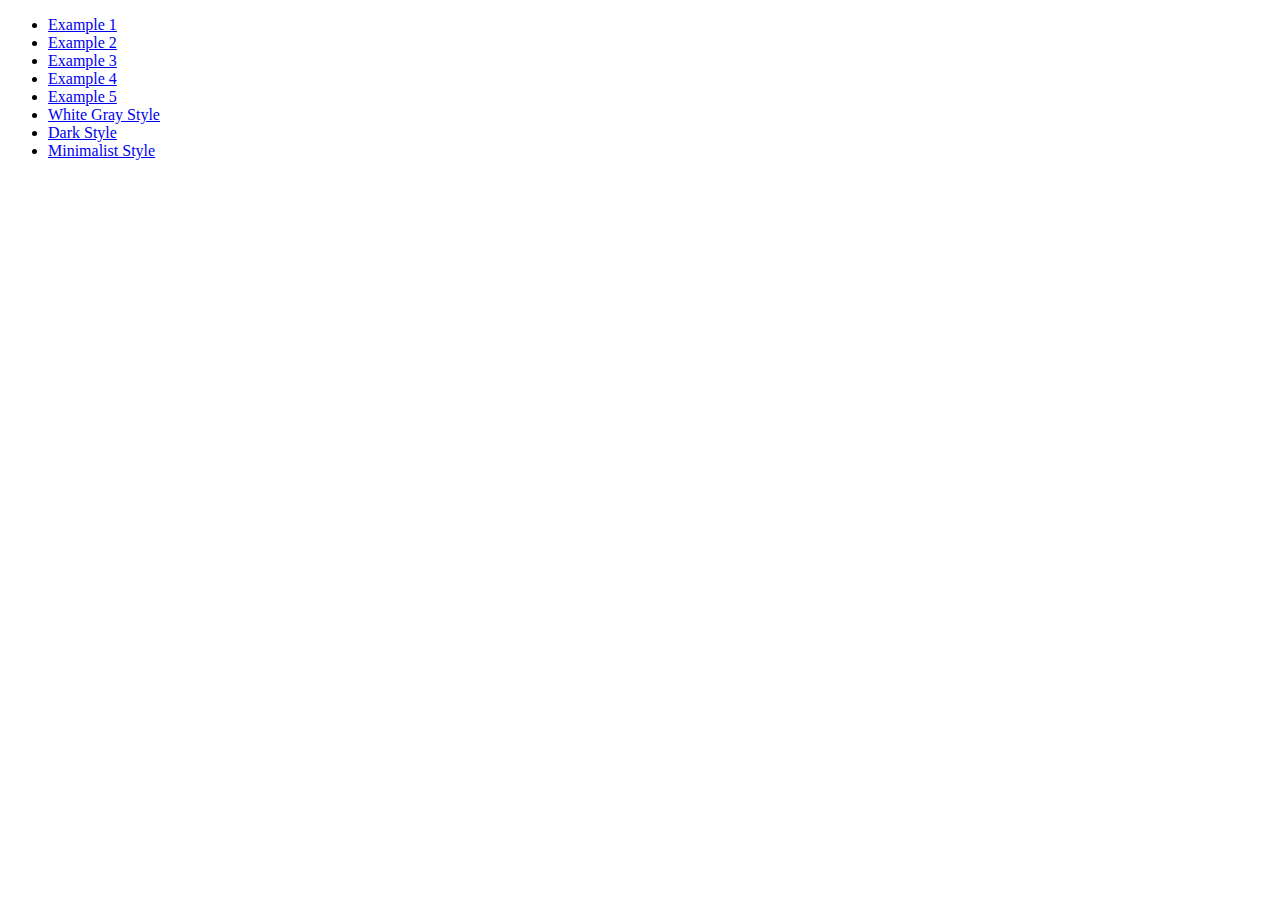
<file: Demo Simple/index.html>
<!doctype html>
<html>
<head>
    <meta charset="utf-8">
    <title>EasyTables</title>
</head>
<body>

                    <ul>
                        <li><a href="Examples/examplePage1.php">Example 1</a></li>
                        <li><a href="Examples/examplePage2.php">Example 2</a></li>
                        <li><a href="Examples/examplePage3.php">Example 3</a></li>
                        <li><a href="Examples/examplePage4.php">Example 4</a></li>
						<li><a href="Examples/example5/examplePage5.php">Example 5</a></li>
						<li><a href="Examples/white-gray.php">White Gray Style</a></li>
                        <li><a href="Examples/dark.php">Dark Style</a></li>
                        <li><a href="Examples/minimalist.php">Minimalist Style</a></li>
                    </ul>
                 
         
</body>
</html>
</file>
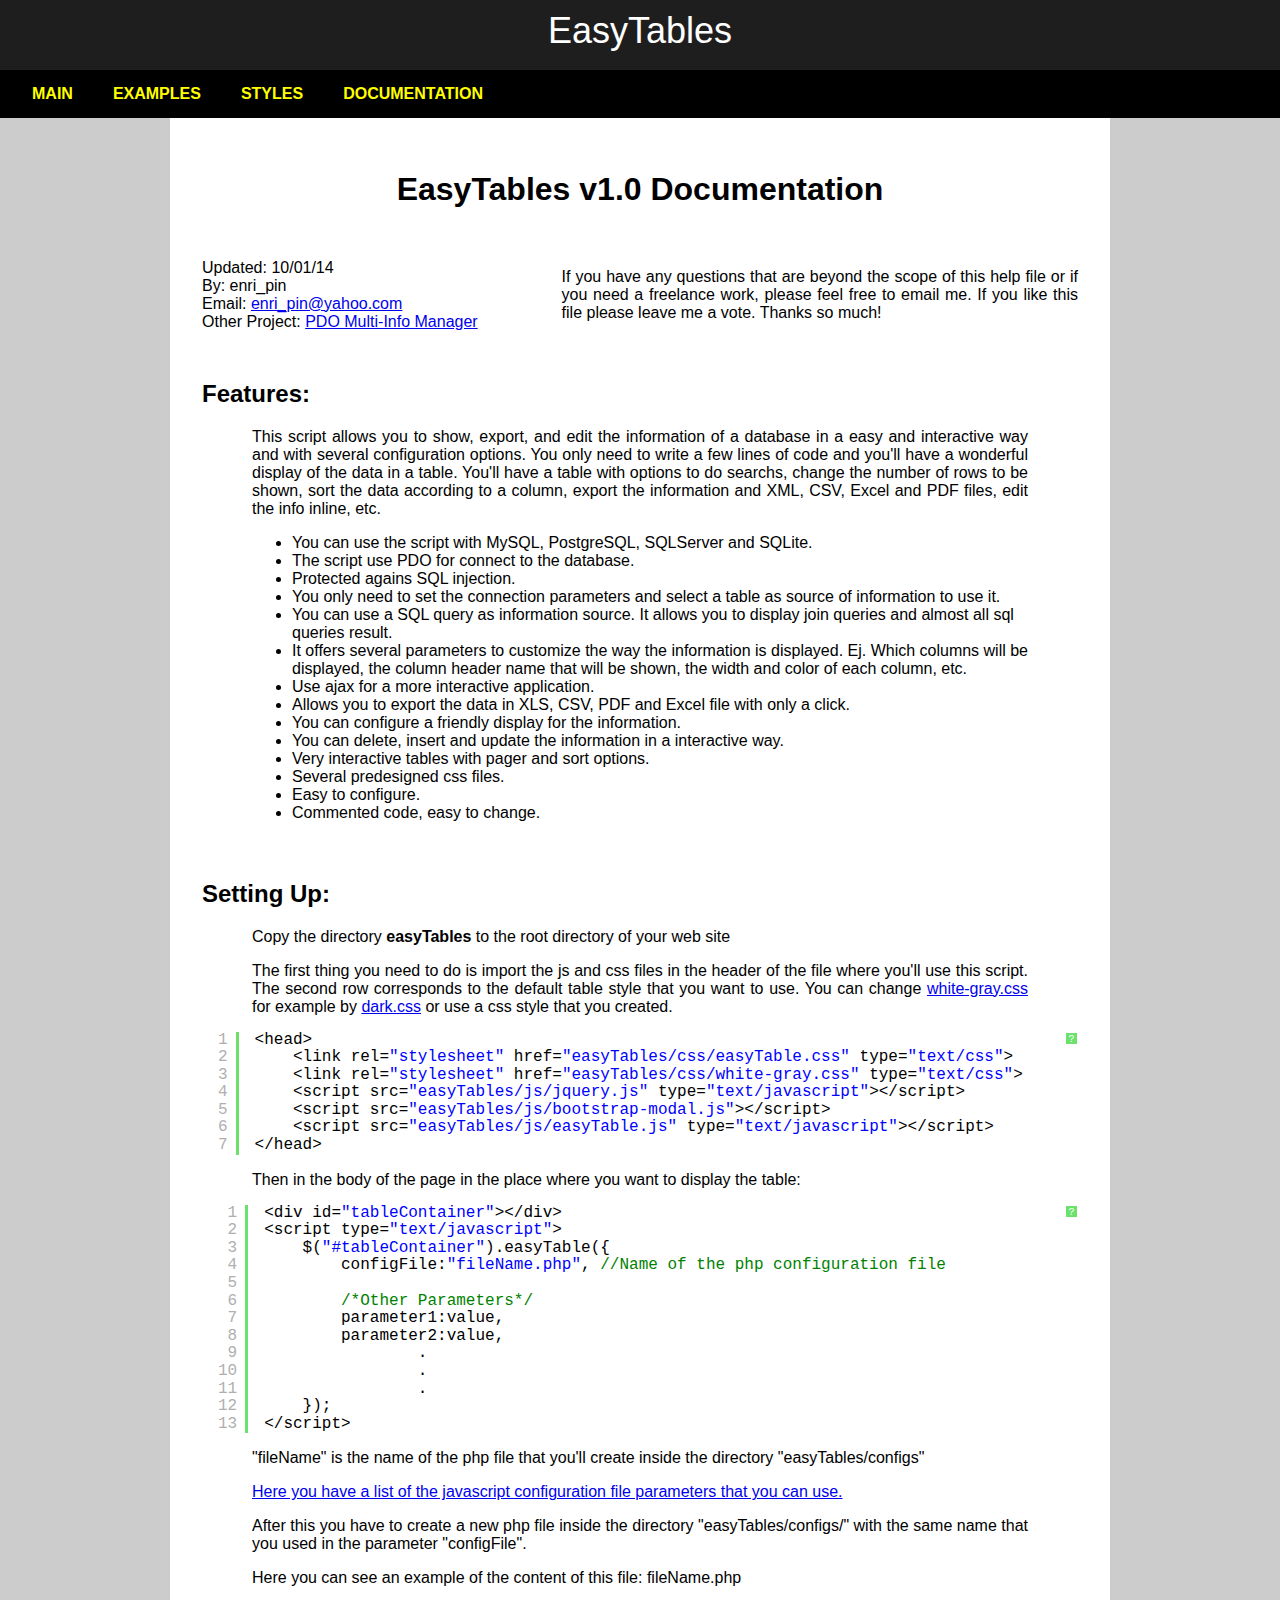
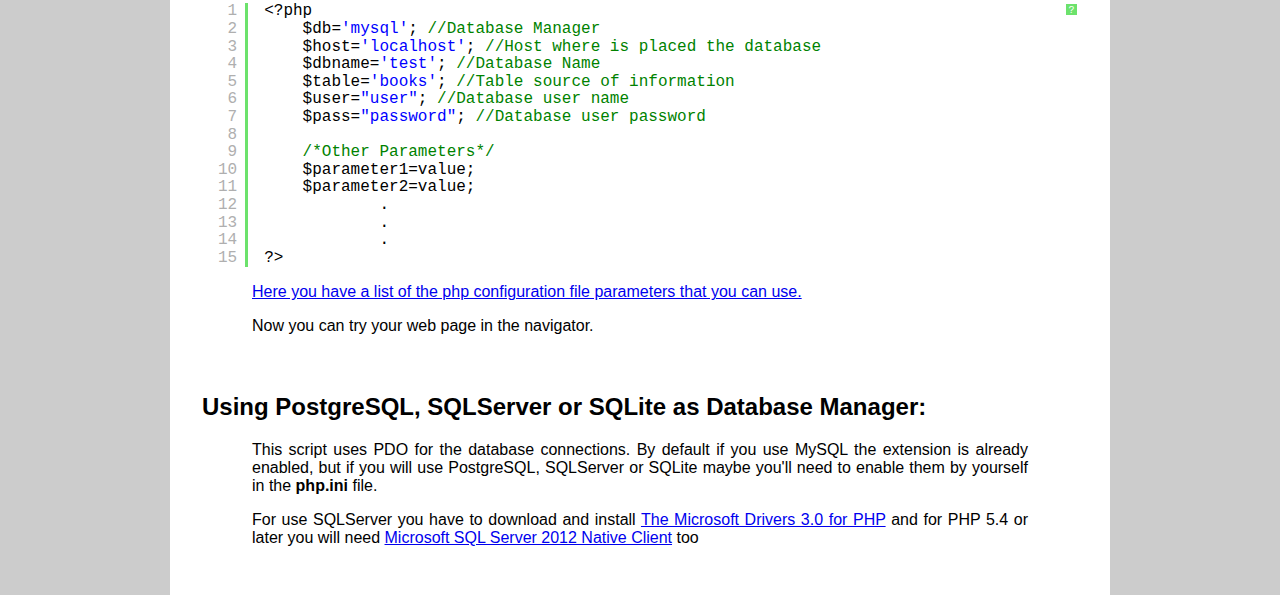
<file: Documentation and Demo/Documentation/configuration.html>
<!doctype html>
<html>
<head>
    <meta charset="utf-8">
    <title>EasyTables Documentation</title>
	<link rel="stylesheet" href="../styles/style.css" type="text/css">
	<script type="text/javascript" src="../syntaxhighlighter/scripts/shCore.js"></script>
	<script type="text/javascript" src="../syntaxhighlighter/scripts/shBrushJScript.js"></script>
	<link type="text/css" rel="stylesheet" href="../syntaxhighlighter/styles/shCoreDefault.css"/>
	<script type="text/javascript">SyntaxHighlighter.all();</script>
	<style>

	    td{
	        padding:10px;
	    }
	    .defaul_v{
	        color:#06BA00;
	        font-weight:bold;
	    }
	    .format{
	        color:#4249FF;
	        font-weight:bold;
	    }
	    .examples{
	        color:#E86100;
	        font-weight:bold;
	    }
	    table.parameters{
	        border-collapse:collapse;
	        table-layout:fixed;
	        max-width:800px;
	        margin:auto;
	    }
	    .parameters{
	        border:2px solid #000;
	    }
	    .parameters td, th{
	        border:1px solid #000;
	    }
	    .parameters th{
	        font-weight:bolder;
	        font-size:26px;
	        background:#E8C900;
	    }
	    .parameters tr td:first-child{
	        font-weight:bolder;
	        font-size:18px;
	    }
	    p{
	        text-align:justify;
	    }
	    p.t, ul{
	        margin-left:50px;
	        margin-right:50px;
	    }
	    .mandatory{
	        font-weight:normal;
	        font-size:12px;
	        color:#E86100;
	    }
	</style>
</head>
<body>
	<div id="top"><div>EasyTables</div></div>
    	<ul id="navigation">
            <li><a href="../index.php">Main</a></li>
            <li class="sub">
             
                <a href="#">Examples</a>
                    <ul>
                        <li><a href="../Examples/examplePage1.php">Example 1</a></li>
                        <li><a href="../Examples/examplePage2.php">Example 2</a></li>
                        <li><a href="../Examples/examplePage3.php">Example 3</a></li>
                        <li><a href="../Examples/examplePage4.php">Example 4</a></li>
                        <li><a href="../Examples/example5/examplePage5.php">Example 5</a></li>
                    </ul>
                 
            </li>
                     
            <li class="sub">
                <a href="#">Styles</a>
                    <ul>
                        <li><a href="../Examples/dark.php">Dark</a></li>
                        <li><a href="../Examples/white-gray.php">White-Gray</a></li>
                        <li><a href="../Examples/minimalist.php">Minimalist</a></li>
                    </ul>
            </li>
            <li class="sub">
             
                <a href="#">Documentation</a>
                    <ul>
                        <li><a href="configuration.html">Configuration</a></li>
                        <li><a href="jsParameters.html">JS Parameters</a></li>
                        <li><a href="phpParameters.html">PHP Parameters</a></li>
                    </ul>
                 
            </li>
        </ul>
<div id="container">
    <table>
    <tr><td colspan="2" style="text-align:center"><h1>EasyTables v1.0 Documentation</h1></td></tr>
    <tr><td style="width:40%">Updated: 10/01/14</br>By: enri_pin</br>Email: <a href="mailto:enri_pin@yahoo.com">enri_pin@yahoo.com</a></br>Other Project: <a href="http://codecanyon.net/item/pdo-multidb-info-manager/5641189?WT.ac=category_item&WT.seg_1=category_item&WT.z_author=enri_pin">PDO Multi-Info Manager</a></td><td><p>If you have any questions that are beyond the scope of this help file or if you need a freelance work, please feel free to email me. If you like this file please leave me a vote. Thanks so much!</p></td></tr>
    <tr><td colspan="2">
        <h2>Features:</h2>
        <p class="t">This script allows you to show, export, and edit the information of a database in a easy and interactive way and with several configuration options. You only need to write a few lines of code and you'll have a wonderful display of the data in a table. You'll have a table with options to do searchs, change the number of rows to be shown, sort the data according to a column, export the information and XML, CSV, Excel and PDF files, edit the info inline, etc.</p>
    	<ul>    
    	    <li>You can use the script with MySQL, PostgreSQL, SQLServer and SQLite.</li>
    	    <li>The script use PDO for connect to the database.</li>
    	    <li>Protected agains SQL injection.</li>
    	    <li>You only need to set the connection parameters and select a table as source of information to use it.</li>
    	    <li>You can use a SQL query as information source. It allows you to display join queries and almost all sql queries result.</li>
    	    <li>It offers several parameters to customize the way the information is displayed. Ej. Which columns will be displayed, the column header name that will be shown, the width and color of each column, etc.</li>
    	    <li>Use ajax for a more interactive application.</li>
    	    <li>Allows you to export the data in XLS, CSV, PDF and Excel file with only a  click.</li>
    	    <li>You can configure a friendly display for the information.</li>
    	    <li>You can delete, insert and update the information in a interactive way.</li>
    	    <li>Very interactive tables with pager and sort options.</li>
    	    <li>Several predesigned css files.</li>
    	    <li>Easy to configure.</li>
    	    <li>Commented code, easy to change.</li>
    	</ul>
    </td></tr>
    <tr><td colspan="2">
        <h2>Setting Up:</h2>
		<p class="t">Copy the directory <strong>easyTables</strong> to the root directory of your web site</p>
        <p class="t">The first thing you need to do is import the js and css files in the header of the file where you'll use this script. The second row corresponds to the default table style that you want to use. You can change <a href="../Examples/white-gray.php">white-gray.css</a> for example by <a href="../Examples/dark.php">dark.css</a> or use a css style that you created.</p>
        <pre class="brush: js;">
            &lthead&gt
                &ltlink rel="stylesheet" href="easyTables/css/easyTable.css" type="text/css"&gt
	            &ltlink rel="stylesheet" href="easyTables/css/white-gray.css" type="text/css"&gt
            	&ltscript src="easyTables/js/jquery.js" type="text/javascript"&gt&lt/script&gt
                &ltscript src="easyTables/js/bootstrap-modal.js"&gt&lt/script&gt
            	&ltscript src="easyTables/js/easyTable.js" type="text/javascript"&gt&lt/script&gt
            &lt/head&gt
        </pre>
        <p class="t">Then in the body of the page in the place where you want to display the table:</p>
        <pre class="brush: js;">    
            &ltdiv id="tableContainer"&gt&lt/div&gt
            &ltscript type="text/javascript"&gt	
                $("#tableContainer").easyTable({
                    configFile:"fileName.php", //Name of the php configuration file
                    
                    /*Other Parameters*/
                    parameter1:value,
                    parameter2:value,
                            .
                            .
                            .
                });	
            &lt/script&gt
        </pre>
        <p class="t">"fileName" is the name of the php file that you'll create inside the directory "easyTables/configs"</p>
        <p class="t"><a href="jsParameters.html">Here you have a list of the javascript configuration file parameters that you can use.</a></p>
        
        <p class="t">After this you have to create a new php file inside the directory "easyTables/configs/" with the same name that you used in the parameter "configFile".</p>
        <p class="t">Here you can see an example of the content of this file: fileName.php</p>
        <pre class="brush: js;">    
            &lt?php
            	$db='mysql'; //Database Manager
            	$host='localhost'; //Host where is placed the database
            	$dbname='test'; //Database Name
            	$table='books'; //Table source of information
            	$user="user"; //Database user name
            	$pass="password"; //Database user password
            	
            	/*Other Parameters*/
            	$parameter1=value;
            	$parameter2=value;
            	        .
            	        .
            	        .
            ?&gt
        </pre>
        <p class="t"><a href="phpParameters.html">Here you have a list of the php configuration file parameters that you can use.</a></p>
        <p class="t">Now you can try your web page in the navigator.</a>
    </td></tr>
	<tr><td colspan="2">
        <h2>Using PostgreSQL, SQLServer or SQLite as Database Manager:</h2>
		<p class="t">This script uses PDO for the database connections. By default if you use MySQL the extension is already enabled, but if you will use PostgreSQL, SQLServer or SQLite maybe you'll need to enable them by yourself in the <strong>php.ini</strong> file.</p>
		<p class="t">For use SQLServer you have to download and install <a href="http://www.microsoft.com/en-us/download/details.aspx?id=20098">The Microsoft Drivers 3.0 for PHP</a> and for PHP 5.4 or later you will need <a href="http://www.microsoft.com/en-us/download/details.aspx?id=29065">Microsoft SQL Server 2012 Native Client</a> too</p>
    </td></tr>
    </table>
	
</div>
</body>
</html>
</file>
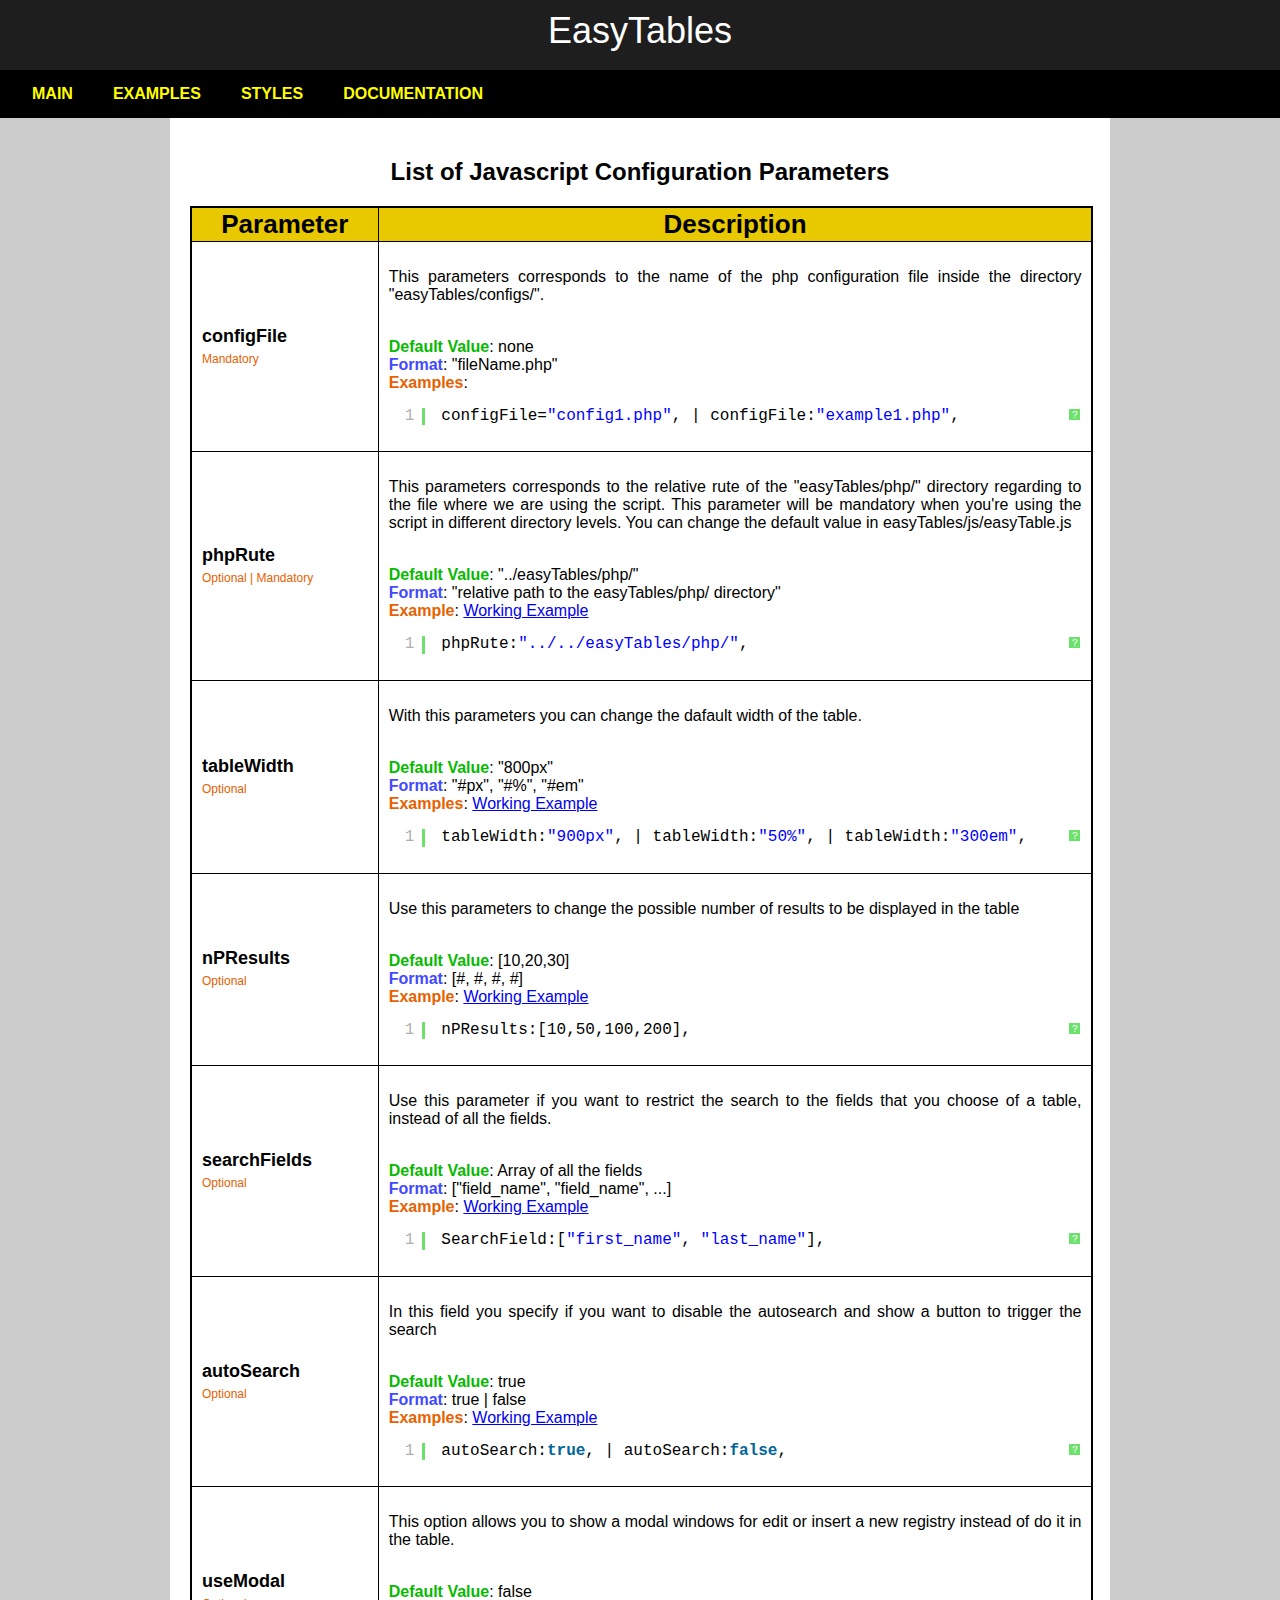
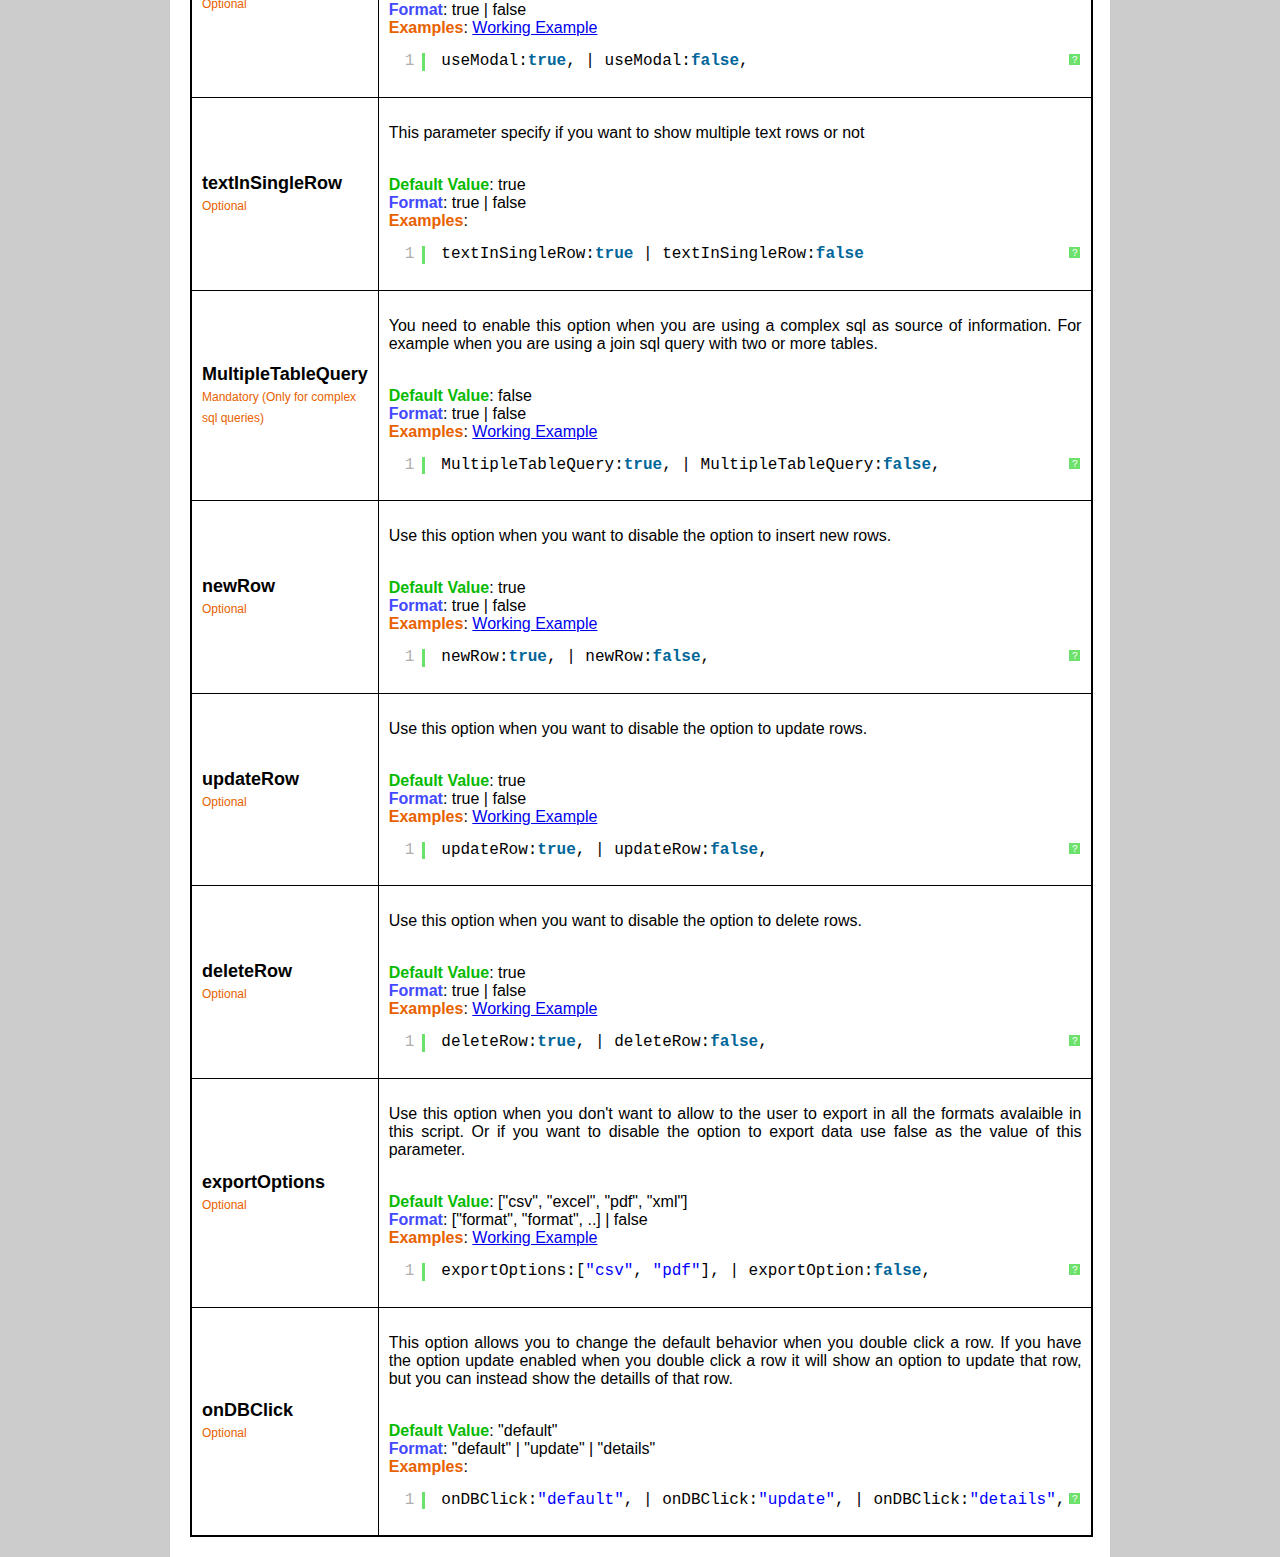
<file: Documentation and Demo/Documentation/jsParameters.html>
<!doctype html>
<html>
<head>
    <meta charset="utf-8">
    <title>EasyTables Documentation</title>
	<link rel="stylesheet" href="../styles/style.css" type="text/css">
	<script type="text/javascript" src="../syntaxhighlighter/scripts/shCore.js"></script>
	<script type="text/javascript" src="../syntaxhighlighter/scripts/shBrushJScript.js"></script>
	<link type="text/css" rel="stylesheet" href="../syntaxhighlighter/styles/shCoreDefault.css"/>
	<script type="text/javascript">SyntaxHighlighter.all();</script>
	<style>

	    td{
	        padding:10px;
	    }
	    .defaul_v{
	        color:#06BA00;
	        font-weight:bold;
	    }
	    .format{
	        color:#4249FF;
	        font-weight:bold;
	    }
	    .examples{
	        color:#E86100;
	        font-weight:bold;
	    }
	    table.parameters{
	        border-collapse:collapse;
	        table-layout:fixed;
	        max-width:800px;
	        margin:auto;
	    }
	    .parameters{
	        border:2px solid #000;
	    }
	    .parameters td, th{
	        border:1px solid #000;
	    }
	    .parameters th{
	        font-weight:bolder;
	        font-size:26px;
	        background:#E8C900;
	    }
	    .parameters tr td:first-child{
	        font-weight:bolder;
	        font-size:18px;
	    }
	    p{
	        text-align:justify;
	    }
	    p.t, ul{
	        margin-left:50px;
	        margin-right:50px;
	    }
	    .mandatory{
	        font-weight:normal;
	        font-size:12px;
	        color:#E86100;
	    }
	</style>
</head>
<body>
	<div id="top"><div>EasyTables</div></div>
    	<ul id="navigation">
            <li><a href="../index.php">Main</a></li>
            <li class="sub">
             
                <a href="#">Examples</a>
                    <ul>
                        <li><a href="../Examples/examplePage1.php">Example 1</a></li>
                        <li><a href="../Examples/examplePage2.php">Example 2</a></li>
                        <li><a href="../Examples/examplePage3.php">Example 3</a></li>
                        <li><a href="../Examples/examplePage4.php">Example 4</a></li>
                        <li><a href="../Examples/example5/examplePage5.php">Example 5</a></li>
                    </ul>
                 
            </li>
                     
            <li class="sub">
                <a href="#">Styles</a>
                    <ul>
                        <li><a href="../Examples/dark.php">Dark</a></li>
                        <li><a href="../Examples/white-gray.php">White-Gray</a></li>
                        <<li><a href="../Examples/minimalist.php">Minimalist</a></li>
                    </ul>
            </li>
            <li class="sub">
             
                <a href="#">Documentation</a>
                    <ul>
                        <li><a href="configuration.html">Configuration</a></li>
                        <li><a href="jsParameters.html">JS Parameters</a></li>
                        <li><a href="phpParameters.html">PHP Parameters</a></li>
                    </ul>
                 
            </li>
        </ul>
<div id="container">
        <center><h2>List of Javascript Configuration Parameters</h2></center>
        <table class="parameters" id="js_params">
        <tr><th>Parameter</th><th>Description</th></tr>
        <tr><td>configFile</br><span class="mandatory">Mandatory</span><td><p>This parameters corresponds to the name of the php configuration file inside the directory "easyTables/configs/".</p></br><span class="defaul_v">Default Value</span>: none</br><span class="format">Format</span>: "fileName.php"</br><span class="examples">Examples</span>: <pre class="brush: js;">configFile="config1.php", | configFile:"example1.php",</pre></td></tr>
        <tr><td>phpRute</br><span class="mandatory">Optional | Mandatory</span></td><td><p>This parameters corresponds to the relative rute of the "easyTables/php/" directory regarding to the file where we are using the script. This parameter will be mandatory when you're using the script in different directory levels. You can change the default value in easyTables/js/easyTable.js</p></br><span class="defaul_v">Default Value</span>: "../easyTables/php/"</br><span class="format">Format</span>: "relative path to the easyTables/php/ directory"</br><span class="examples">Example</span>: <span class="exam"><a href="../Examples/example5/examplePage5.php">Working Example</a></span><pre class="brush: js;">phpRute:"../../easyTables/php/",</pre></td></tr>
        <tr><td>tableWidth</br><span class="mandatory">Optional</span></td><td><p>With this parameters you can change the dafault width of the table.</p> </br><span class="defaul_v">Default Value</span>: "800px"</br><span class="format">Format</span>: "#px", "#%", "#em"</br><span class="examples">Examples</span>: <span class="exam"><a href="../Examples/examplePage2.php">Working Example</a></span><pre class="brush: js;">tableWidth:"900px", | tableWidth:"50%", | tableWidth:"300em",</pre></td></tr>
        <tr><td>nPResults</br><span class="mandatory">Optional</span></td><td><p>Use this parameters to change the possible number of results to be displayed in the table</p></br><span class="defaul_v">Default Value</span>: [10,20,30]</br><span class="format">Format</span>: [#, #, #, #]</br><span class="examples">Example</span>: <span class="exam"><a href="../Examples/examplePage2.php">Working Example</a></span><pre class="brush: js;">nPResults:[10,50,100,200],</pre></td></tr>
        <tr><td>searchFields</br><span class="mandatory">Optional</span></td><td><p>Use this parameter if you want to restrict the search to the fields that you choose of a table, instead of all the fields.</p></br><span class="defaul_v">Default Value</span>: Array of all the fields</br><span class="format">Format</span>: ["field_name", "field_name", ...]</br><span class="examples">Example</span>: <span class="exam"><a href="../Examples/examplePage3.php">Working Example</a></span><pre class="brush: js;">SearchField:["first_name", "last_name"],</pre></td></tr>
        <tr><td>autoSearch</br><span class="mandatory">Optional</span></td><td><p>In this field you specify if you want to disable the autosearch and show a button to trigger the search</p></br><span class="defaul_v">Default Value</span>: true</br><span class="format">Format</span>: true | false</br><span class="examples">Examples</span>: <span class="exam"><a href="../Examples/examplePage3.php">Working Example</a></span><pre class="brush: js;">autoSearch:true, | autoSearch:false,</pre></td></tr>
        <tr><td>useModal</br><span class="mandatory">Optional</span></td><td><p>This option allows you to show a modal windows for edit or insert a new registry instead of do it in the table.</p></br><span class="defaul_v">Default Value</span>: false</br><span class="format">Format</span>: true | false</br><span class="examples">Examples</span>: <span class="exam"><a href="../Examples/examplePage2.php">Working Example</a></span><pre class="brush: js;">useModal:true, | useModal:false,</pre></td></tr>
        <tr><td>textInSingleRow</br><span class="mandatory">Optional</span></td><td><p>This parameter specify if you want to show multiple text rows or not</p></br><span class="defaul_v">Default Value</span>: true</br><span class="format">Format</span>: true | false</br><span class="examples">Examples</span>: <pre class="brush: js;">textInSingleRow:true | textInSingleRow:false</pre></td></tr>
        <tr><td>MultipleTableQuery</br><span class="mandatory">Mandatory (Only for complex sql queries)</span></td><td><p>You need to enable this option when you are using a complex sql as source of information. For example when you are using a join sql query with two or more tables.</p></br><span class="defaul_v">Default Value</span>: false</br><span class="format">Format</span>: true | false</br><span class="examples">Examples</span>: <span class="exam"><a href="../Examples/example5/examplePage5.php">Working Example</a></span><pre class="brush: js;">MultipleTableQuery:true, | MultipleTableQuery:false,</pre></td></tr>
        <tr><td>newRow</br><span class="mandatory">Optional</span></td><td><p>Use this option when you want to disable the option to insert new rows.</p></br><span class="defaul_v">Default Value</span>: true</br><span class="format">Format</span>: true | false</br><span class="examples">Examples</span>: <span class="exam"><a href="../Examples/examplePage4.php">Working Example</a></span><pre class="brush: js;">newRow:true, | newRow:false,</pre></td></tr>
        <tr><td>updateRow</br><span class="mandatory">Optional</span></td><td><p>Use this option when you want to disable the option to update rows.</p></br><span class="defaul_v">Default Value</span>: true</br><span class="format">Format</span>: true | false</br><span class="examples">Examples</span>: <span class="exam"><a href="../Examples/examplePage4.php">Working Example</a></span><pre class="brush: js;">updateRow:true, | updateRow:false,</pre></td></tr>
        <tr><td>deleteRow</br><span class="mandatory">Optional</span></td><td><p>Use this option when you want to disable the option to delete rows.</p></br><span class="defaul_v">Default Value</span>: true</br><span class="format">Format</span>: true | false</br><span class="examples">Examples</span>: <span class="exam"><a href="../Examples/examplePage2.php">Working Example</a></span><pre class="brush: js;">deleteRow:true, | deleteRow:false,</pre></td></tr>
        <tr><td>exportOptions</br><span class="mandatory">Optional</span></td><td><p>Use this option when you don't want to allow to the user to export in all the formats avalaible in this script. Or if you want to disable the option to export data use false as the value of this parameter.</p></br><span class="defaul_v">Default Value</span>: ["csv", "excel", "pdf", "xml"]</br><span class="format">Format</span>: ["format", "format", ..] | false</br><span class="examples">Examples</span>: <span class="exam"><a href="../Examples/examplePage3.php">Working Example</a></span><pre class="brush: js;">exportOptions:["csv", "pdf"], | exportOption:false,</pre></td></tr>
        <tr><td>onDBClick</br><span class="mandatory">Optional</span></td><td><p>This option allows you to change the default behavior when you double click a row. If you have the option update enabled when you double click a row it will show an option to update that row, but you can instead show the detaills of that row.</p></br><span class="defaul_v">Default Value</span>: "default"</br><span class="format">Format</span>: "default" | "update" | "details"</br><span class="examples">Examples</span>: <pre class="brush: js;">onDBClick:"default", | onDBClick:"update", | onDBClick:"details",</pre></td></tr>
        </table>
</div>
</body>
</html>
</file>
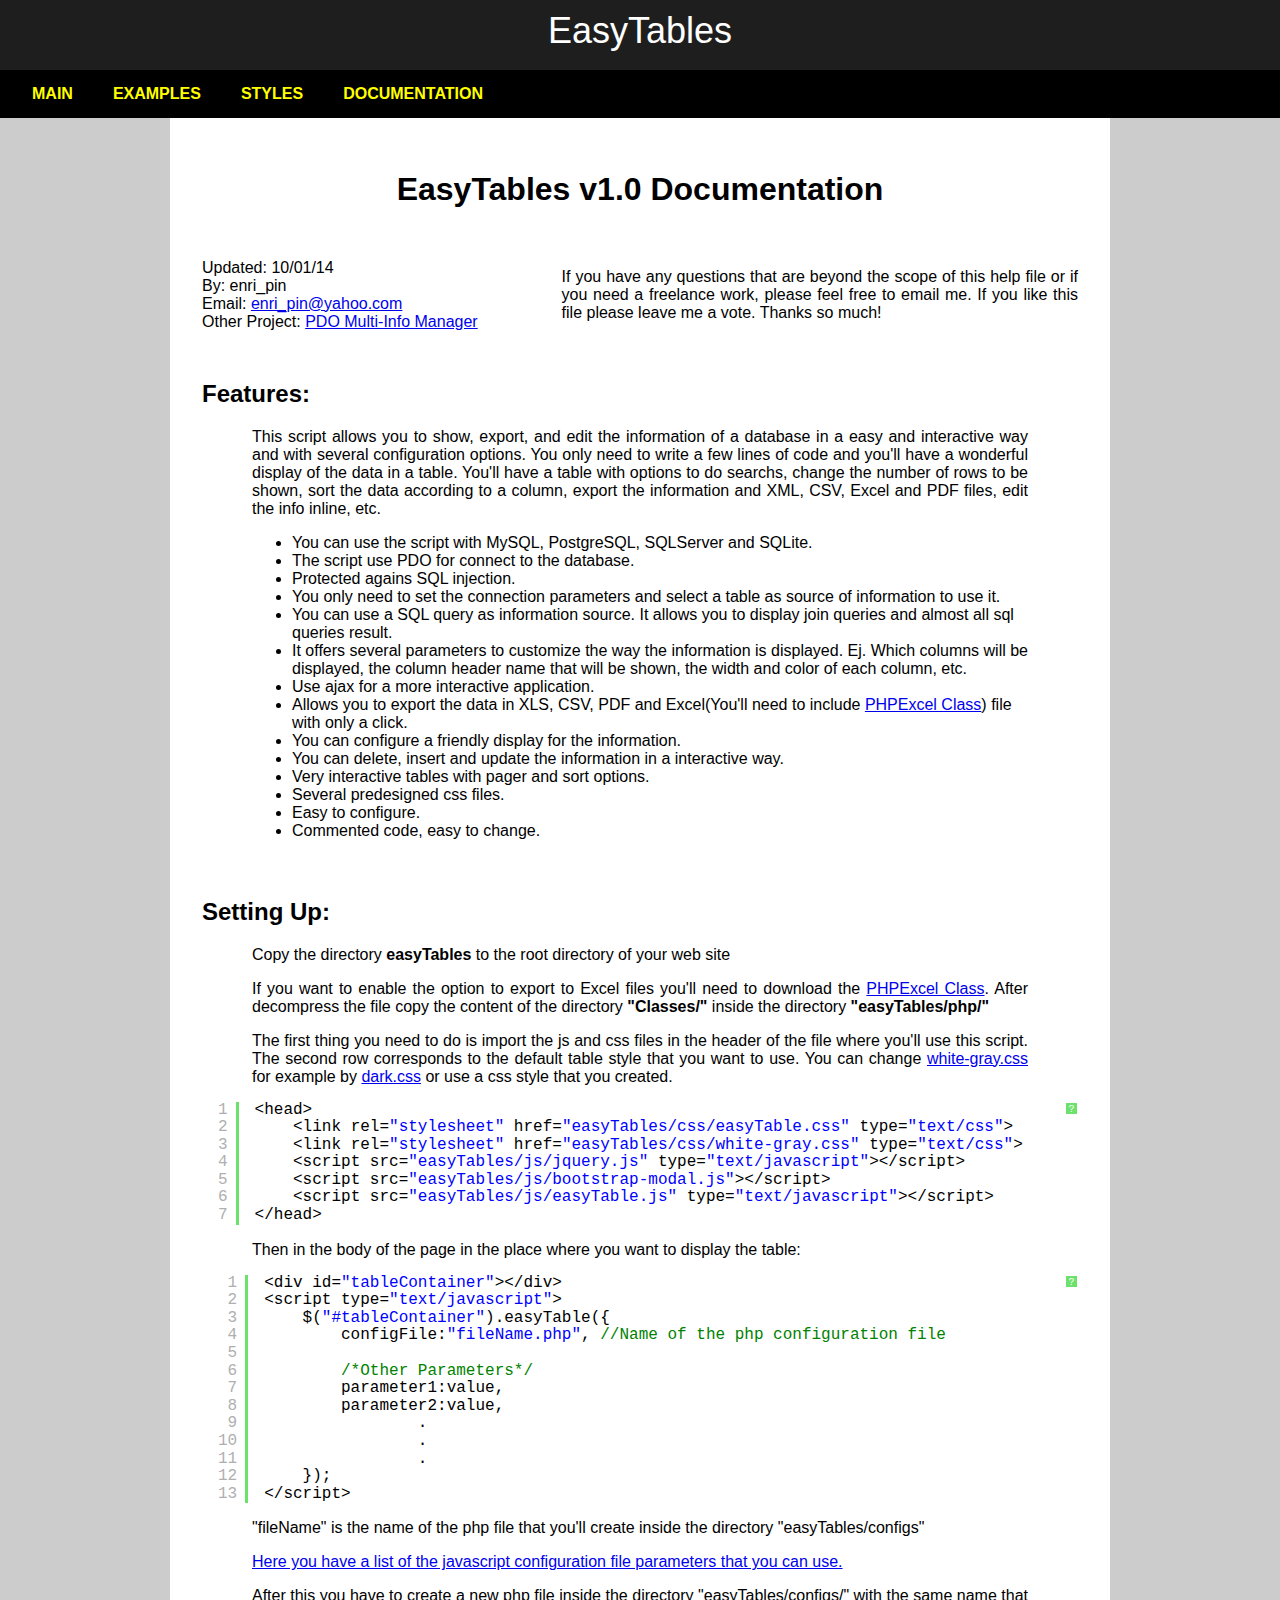
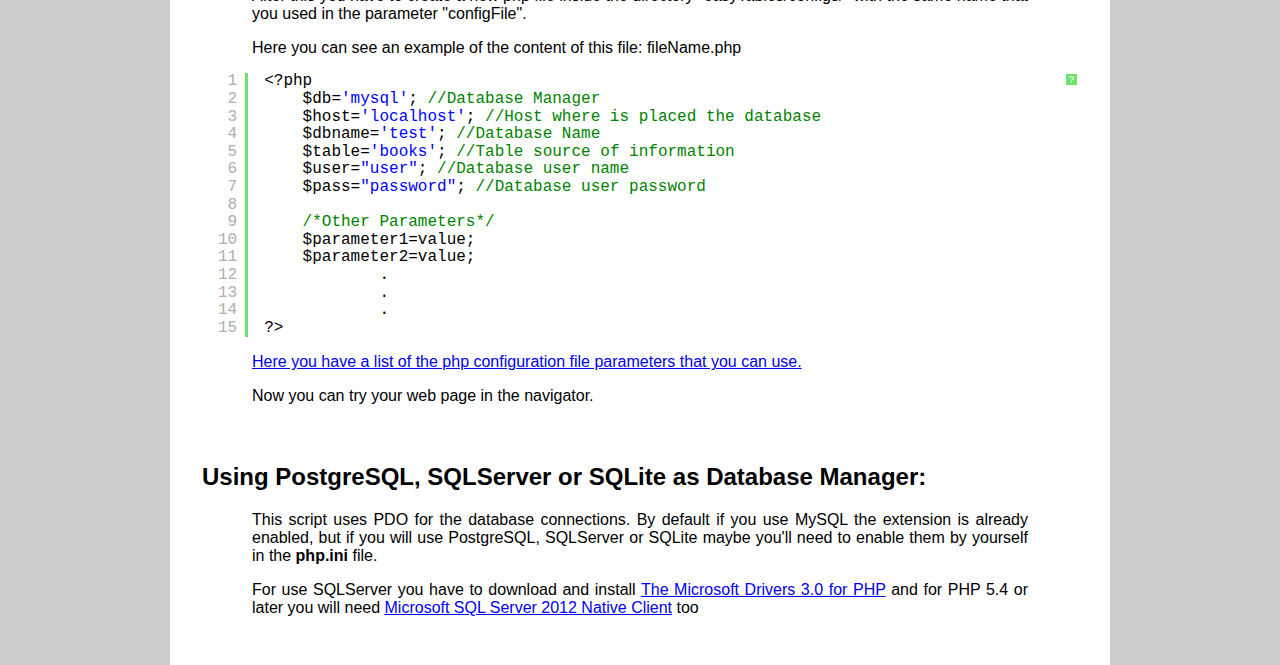
<file: Documentation_and_Demo/Documentation/configuration.html>
<!doctype html>
<html>
<head>
    <meta charset="utf-8">
    <title>EasyTables Documentation</title>
	<link rel="stylesheet" href="../styles/style.css" type="text/css">
	<script type="text/javascript" src="../syntaxhighlighter/scripts/shCore.js"></script>
	<script type="text/javascript" src="../syntaxhighlighter/scripts/shBrushJScript.js"></script>
	<link type="text/css" rel="stylesheet" href="../syntaxhighlighter/styles/shCoreDefault.css"/>
	<script type="text/javascript">SyntaxHighlighter.all();</script>
	<style>

	    td{
	        padding:10px;
	    }
	    .defaul_v{
	        color:#06BA00;
	        font-weight:bold;
	    }
	    .format{
	        color:#4249FF;
	        font-weight:bold;
	    }
	    .examples{
	        color:#E86100;
	        font-weight:bold;
	    }
	    table.parameters{
	        border-collapse:collapse;
	        table-layout:fixed;
	        max-width:800px;
	        margin:auto;
	    }
	    .parameters{
	        border:2px solid #000;
	    }
	    .parameters td, th{
	        border:1px solid #000;
	    }
	    .parameters th{
	        font-weight:bolder;
	        font-size:26px;
	        background:#E8C900;
	    }
	    .parameters tr td:first-child{
	        font-weight:bolder;
	        font-size:18px;
	    }
	    p{
	        text-align:justify;
	    }
	    p.t, ul{
	        margin-left:50px;
	        margin-right:50px;
	    }
	    .mandatory{
	        font-weight:normal;
	        font-size:12px;
	        color:#E86100;
	    }
	</style>
</head>
<body>
	<div id="top"><div>EasyTables</div></div>
    	<ul id="navigation">
            <li><a href="../index.php">Main</a></li>
            <li class="sub">
             
                <a href="#">Examples</a>
                    <ul>
                        <li><a href="../Examples/examplePage1.php">Example 1</a></li>
                        <li><a href="../Examples/examplePage2.php">Example 2</a></li>
                        <li><a href="../Examples/examplePage3.php">Example 3</a></li>
                        <li><a href="../Examples/examplePage4.php">Example 4</a></li>
                        <li><a href="../Examples/example5/examplePage5.php">Example 5</a></li>
                    </ul>
                 
            </li>
                     
            <li class="sub">
                <a href="#">Styles</a>
                    <ul>
                        <li><a href="../Examples/dark.php">Dark</a></li>
                        <li><a href="../Examples/white-gray.php">White-Gray</a></li>
                        <li><a href="../Examples/minimalist.php">Minimalist</a></li>
                    </ul>
            </li>
            <li class="sub">
             
                <a href="#">Documentation</a>
                    <ul>
                        <li><a href="configuration.html">Configuration</a></li>
                        <li><a href="jsParameters.html">JS Parameters</a></li>
                        <li><a href="phpParameters.html">PHP Parameters</a></li>
                    </ul>
                 
            </li>
        </ul>
<div id="container">
    <table>
    <tr><td colspan="2" style="text-align:center"><h1>EasyTables v1.0 Documentation</h1></td></tr>
    <tr><td style="width:40%">Updated: 10/01/14</br>By: enri_pin</br>Email: <a href="mailto:enri_pin@yahoo.com">enri_pin@yahoo.com</a></br>Other Project: <a href="http://codecanyon.net/item/pdo-multidb-info-manager/5641189?WT.ac=category_item&WT.seg_1=category_item&WT.z_author=enri_pin">PDO Multi-Info Manager</a></td><td><p>If you have any questions that are beyond the scope of this help file or if you need a freelance work, please feel free to email me. If you like this file please leave me a vote. Thanks so much!</p></td></tr>
    <tr><td colspan="2">
        <h2>Features:</h2>
        <p class="t">This script allows you to show, export, and edit the information of a database in a easy and interactive way and with several configuration options. You only need to write a few lines of code and you'll have a wonderful display of the data in a table. You'll have a table with options to do searchs, change the number of rows to be shown, sort the data according to a column, export the information and XML, CSV, Excel and PDF files, edit the info inline, etc.</p>
    	<ul>    
    	    <li>You can use the script with MySQL, PostgreSQL, SQLServer and SQLite.</li>
    	    <li>The script use PDO for connect to the database.</li>
    	    <li>Protected agains SQL injection.</li>
    	    <li>You only need to set the connection parameters and select a table as source of information to use it.</li>
    	    <li>You can use a SQL query as information source. It allows you to display join queries and almost all sql queries result.</li>
    	    <li>It offers several parameters to customize the way the information is displayed. Ej. Which columns will be displayed, the column header name that will be shown, the width and color of each column, etc.</li>
    	    <li>Use ajax for a more interactive application.</li>
    	    <li>Allows you to export the data in XLS, CSV, PDF and Excel(You'll need to include <a href="http://phpexcel.codeplex.com/">PHPExcel Class</a>) file with only a  click.</li>
    	    <li>You can configure a friendly display for the information.</li>
    	    <li>You can delete, insert and update the information in a interactive way.</li>
    	    <li>Very interactive tables with pager and sort options.</li>
    	    <li>Several predesigned css files.</li>
    	    <li>Easy to configure.</li>
    	    <li>Commented code, easy to change.</li>
    	</ul>
    </td></tr>
    <tr><td colspan="2">
        <h2>Setting Up:</h2>
		<p class="t">Copy the directory <strong>easyTables</strong> to the root directory of your web site</p>
		<p class="t">If you want to enable the option to export to Excel files you'll need to download the <a href="http://phpexcel.codeplex.com/">PHPExcel Class</a>. After decompress the file copy the content of the directory <strong>"Classes/"</strong> inside the directory <strong>"easyTables/php/"</strong></p>
        <p class="t">The first thing you need to do is import the js and css files in the header of the file where you'll use this script. The second row corresponds to the default table style that you want to use. You can change <a href="../Examples/white-gray.php">white-gray.css</a> for example by <a href="../Examples/dark.php">dark.css</a> or use a css style that you created.</p>
        <pre class="brush: js;">
            &lthead&gt
                &ltlink rel="stylesheet" href="easyTables/css/easyTable.css" type="text/css"&gt
	            &ltlink rel="stylesheet" href="easyTables/css/white-gray.css" type="text/css"&gt
            	&ltscript src="easyTables/js/jquery.js" type="text/javascript"&gt&lt/script&gt
                &ltscript src="easyTables/js/bootstrap-modal.js"&gt&lt/script&gt
            	&ltscript src="easyTables/js/easyTable.js" type="text/javascript"&gt&lt/script&gt
            &lt/head&gt
        </pre>
        <p class="t">Then in the body of the page in the place where you want to display the table:</p>
        <pre class="brush: js;">    
            &ltdiv id="tableContainer"&gt&lt/div&gt
            &ltscript type="text/javascript"&gt	
                $("#tableContainer").easyTable({
                    configFile:"fileName.php", //Name of the php configuration file
                    
                    /*Other Parameters*/
                    parameter1:value,
                    parameter2:value,
                            .
                            .
                            .
                });	
            &lt/script&gt
        </pre>
        <p class="t">"fileName" is the name of the php file that you'll create inside the directory "easyTables/configs"</p>
        <p class="t"><a href="jsParameters.html">Here you have a list of the javascript configuration file parameters that you can use.</a></p>
        
        <p class="t">After this you have to create a new php file inside the directory "easyTables/configs/" with the same name that you used in the parameter "configFile".</p>
        <p class="t">Here you can see an example of the content of this file: fileName.php</p>
        <pre class="brush: js;">    
            &lt?php
            	$db='mysql'; //Database Manager
            	$host='localhost'; //Host where is placed the database
            	$dbname='test'; //Database Name
            	$table='books'; //Table source of information
            	$user="user"; //Database user name
            	$pass="password"; //Database user password
            	
            	/*Other Parameters*/
            	$parameter1=value;
            	$parameter2=value;
            	        .
            	        .
            	        .
            ?&gt
        </pre>
        <p class="t"><a href="phpParameters.html">Here you have a list of the php configuration file parameters that you can use.</a></p>
        <p class="t">Now you can try your web page in the navigator.</a>
    </td></tr>
	<tr><td colspan="2">
        <h2>Using PostgreSQL, SQLServer or SQLite as Database Manager:</h2>
		<p class="t">This script uses PDO for the database connections. By default if you use MySQL the extension is already enabled, but if you will use PostgreSQL, SQLServer or SQLite maybe you'll need to enable them by yourself in the <strong>php.ini</strong> file.</p>
		<p class="t">For use SQLServer you have to download and install <a href="http://www.microsoft.com/en-us/download/details.aspx?id=20098">The Microsoft Drivers 3.0 for PHP</a> and for PHP 5.4 or later you will need <a href="http://www.microsoft.com/en-us/download/details.aspx?id=29065">Microsoft SQL Server 2012 Native Client</a> too</p>
    </td></tr>
    </table>
	
</div>
</body>
</html>
</file>
<file: Documentation and Demo/styles/style.css>
@charset "utf-8";
/* CSS Document */

html,body{
	background:#000;
	margin:0px;
	padding:0px;
	font-family:Arial, Helvetica, sans-serif;
	background:#CCC;
	height:100%;
}

#top{
	margin:auto;
	padding:0px;
	height:70px;
	background:#1E1E1E;
	text-align:center;
	width:inherit;
}

#menu{
	height:60px;
	background:#666;
}

#menu div{
	margin:auto;
	padding:10px;
	width:800px;
	color:#FFF;
}

#top div{
	margin:auto;
	padding:10px;
	width:800px;
	color:#FFF;
	height:50px;
	font-size:36px;
}

#container{
	width:900px;
	margin:auto;
	background:#FFF;
	padding:20px;
}

table.cod{
	width:100%;
	table-layout:fixed;
}

table.cod th{
	text-align:left;
	color:#FFF;
	padding:5px;
	overflow:auto;
	background:#000;
}

table.cod td{
	padding:5px;
}

#tableContainer{
	padding-top:30px;
	background-color:#D8E0E0;
}

#navigation {
 margin: 0;
 padding: 0 1em;
 background: #000;
 height: 3em;
 list-style: none;
}

#navigation > li {
 float: left;
 height: 100%;
 margin-right: 0.5em;
 padding: 0 1em;
}

#navigation > li > a {
 float: left;
 height: 100%;
 color: yellow;
 text-decoration: none;
 line-height: 3;
 font-weight: bold;
 text-transform: uppercase;
}

#navigation > li > a:hover {
 color: orange;
 text-decoration: underline;
}

#navigation > li.sub {
 position: relative;
}

#navigation > li.sub ul {
 width: 10em;
 margin: 0;
 padding: 0.5em 0;
 list-style: none;
 background: #a40;
 position: absolute;
 top: -1000em;
}

#navigation > li.sub ul li {
 width: 90%;
 margin: 0 auto 0.3em auto;
}

#navigation > li.sub ul li a {
 height: 100%;
 display: block;
 padding: 0.4em;
 color: #fff;
 font-weight: bold;
 text-decoration: none;
}

#navigation > li.sub ul li a:hover {
 background: #c60;
 text-decoration: underline;
}

#navigation > li.sub:hover ul {
 top: 3em;
}
</file>
<file: Documentation and Demo/syntaxhighlighter/styles/shCoreDefault.css>
/**
 * SyntaxHighlighter
 * http://alexgorbatchev.com/SyntaxHighlighter
 *
 * SyntaxHighlighter is donationware. If you are using it, please donate.
 * http://alexgorbatchev.com/SyntaxHighlighter/donate.html
 *
 * @version
 * 3.0.83 (July 02 2010)
 * 
 * @copyright
 * Copyright (C) 2004-2010 Alex Gorbatchev.
 *
 * @license
 * Dual licensed under the MIT and GPL licenses.
 */
.syntaxhighlighter a,
.syntaxhighlighter div,
.syntaxhighlighter code,
.syntaxhighlighter table,
.syntaxhighlighter table td,
.syntaxhighlighter table tr,
.syntaxhighlighter table tbody,
.syntaxhighlighter table thead,
.syntaxhighlighter table caption,
.syntaxhighlighter textarea {
  -moz-border-radius: 0 0 0 0 !important;
  -webkit-border-radius: 0 0 0 0 !important;
  background: none !important;
  border: 0 !important;
  bottom: auto !important;
  float: none !important;
  height: auto !important;
  left: auto !important;
  line-height: 1.1em !important;
  margin: 0 !important;
  outline: 0 !important;
  overflow: visible !important;
  padding: 0 !important;
  position: static !important;
  right: auto !important;
  text-align: left !important;
  top: auto !important;
  vertical-align: baseline !important;
  width: auto !important;
  box-sizing: content-box !important;
  font-family: "Consolas", "Bitstream Vera Sans Mono", "Courier New", Courier, monospace !important;
  font-weight: normal !important;
  font-style: normal !important;
  font-size: 1em !important;
  min-height: inherit !important;
  min-height: auto !important;
}

.syntaxhighlighter {
  width: 100% !important;
  margin: 1em 0 1em 0 !important;
  position: relative !important;
  overflow: auto !important;
  font-size: 1em !important;
}
.syntaxhighlighter.source {
  overflow: hidden !important;
}
.syntaxhighlighter .bold {
  font-weight: bold !important;
}
.syntaxhighlighter .italic {
  font-style: italic !important;
}
.syntaxhighlighter .line {
  white-space: pre !important;
}
.syntaxhighlighter table {
  width: 100% !important;
}
.syntaxhighlighter table caption {
  text-align: left !important;
  padding: .5em 0 0.5em 1em !important;
}
.syntaxhighlighter table td.code {
  width: 100% !important;
}
.syntaxhighlighter table td.code .container {
  position: relative !important;
}
.syntaxhighlighter table td.code .container textarea {
  box-sizing: border-box !important;
  position: absolute !important;
  left: 0 !important;
  top: 0 !important;
  width: 100% !important;
  height: 100% !important;
  border: none !important;
  background: white !important;
  padding-left: 1em !important;
  overflow: hidden !important;
  white-space: pre !important;
}
.syntaxhighlighter table td.gutter .line {
  text-align: right !important;
  padding: 0 0.5em 0 1em !important;
}
.syntaxhighlighter table td.code .line {
  padding: 0 1em !important;
}
.syntaxhighlighter.nogutter td.code .container textarea, .syntaxhighlighter.nogutter td.code .line {
  padding-left: 0em !important;
}
.syntaxhighlighter.show {
  display: block !important;
}
.syntaxhighlighter.collapsed table {
  display: none !important;
}
.syntaxhighlighter.collapsed .toolbar {
  padding: 0.1em 0.8em 0em 0.8em !important;
  font-size: 1em !important;
  position: static !important;
  width: auto !important;
  height: auto !important;
}
.syntaxhighlighter.collapsed .toolbar span {
  display: inline !important;
  margin-right: 1em !important;
}
.syntaxhighlighter.collapsed .toolbar span a {
  padding: 0 !important;
  display: none !important;
}
.syntaxhighlighter.collapsed .toolbar span a.expandSource {
  display: inline !important;
}
.syntaxhighlighter .toolbar {
  position: absolute !important;
  right: 1px !important;
  top: 1px !important;
  width: 11px !important;
  height: 11px !important;
  font-size: 10px !important;
  z-index: 10 !important;
}
.syntaxhighlighter .toolbar span.title {
  display: inline !important;
}
.syntaxhighlighter .toolbar a {
  display: block !important;
  text-align: center !important;
  text-decoration: none !important;
  padding-top: 1px !important;
}
.syntaxhighlighter .toolbar a.expandSource {
  display: none !important;
}
.syntaxhighlighter.ie {
  font-size: .9em !important;
  padding: 1px 0 1px 0 !important;
}
.syntaxhighlighter.ie .toolbar {
  line-height: 8px !important;
}
.syntaxhighlighter.ie .toolbar a {
  padding-top: 0px !important;
}
.syntaxhighlighter.printing .line.alt1 .content,
.syntaxhighlighter.printing .line.alt2 .content,
.syntaxhighlighter.printing .line.highlighted .number,
.syntaxhighlighter.printing .line.highlighted.alt1 .content,
.syntaxhighlighter.printing .line.highlighted.alt2 .content {
  background: none !important;
}
.syntaxhighlighter.printing .line .number {
  color: #bbbbbb !important;
}
.syntaxhighlighter.printing .line .content {
  color: black !important;
}
.syntaxhighlighter.printing .toolbar {
  display: none !important;
}
.syntaxhighlighter.printing a {
  text-decoration: none !important;
}
.syntaxhighlighter.printing .plain, .syntaxhighlighter.printing .plain a {
  color: black !important;
}
.syntaxhighlighter.printing .comments, .syntaxhighlighter.printing .comments a {
  color: #008200 !important;
}
.syntaxhighlighter.printing .string, .syntaxhighlighter.printing .string a {
  color: blue !important;
}
.syntaxhighlighter.printing .keyword {
  color: #006699 !important;
  font-weight: bold !important;
}
.syntaxhighlighter.printing .preprocessor {
  color: gray !important;
}
.syntaxhighlighter.printing .variable {
  color: #aa7700 !important;
}
.syntaxhighlighter.printing .value {
  color: #009900 !important;
}
.syntaxhighlighter.printing .functions {
  color: #ff1493 !important;
}
.syntaxhighlighter.printing .constants {
  color: #0066cc !important;
}
.syntaxhighlighter.printing .script {
  font-weight: bold !important;
}
.syntaxhighlighter.printing .color1, .syntaxhighlighter.printing .color1 a {
  color: gray !important;
}
.syntaxhighlighter.printing .color2, .syntaxhighlighter.printing .color2 a {
  color: #ff1493 !important;
}
.syntaxhighlighter.printing .color3, .syntaxhighlighter.printing .color3 a {
  color: red !important;
}
.syntaxhighlighter.printing .break, .syntaxhighlighter.printing .break a {
  color: black !important;
}

.syntaxhighlighter {
  background-color: white !important;
}
.syntaxhighlighter .line.alt1 {
  background-color: white !important;
}
.syntaxhighlighter .line.alt2 {
  background-color: white !important;
}
.syntaxhighlighter .line.highlighted.alt1, .syntaxhighlighter .line.highlighted.alt2 {
  background-color: #e0e0e0 !important;
}
.syntaxhighlighter .line.highlighted.number {
  color: black !important;
}
.syntaxhighlighter table caption {
  color: black !important;
}
.syntaxhighlighter .gutter {
  color: #afafaf !important;
}
.syntaxhighlighter .gutter .line {
  border-right: 3px solid #6ce26c !important;
}
.syntaxhighlighter .gutter .line.highlighted {
  background-color: #6ce26c !important;
  color: white !important;
}
.syntaxhighlighter.printing .line .content {
  border: none !important;
}
.syntaxhighlighter.collapsed {
  overflow: visible !important;
}
.syntaxhighlighter.collapsed .toolbar {
  color: blue !important;
  background: white !important;
  border: 1px solid #6ce26c !important;
}
.syntaxhighlighter.collapsed .toolbar a {
  color: blue !important;
}
.syntaxhighlighter.collapsed .toolbar a:hover {
  color: red !important;
}
.syntaxhighlighter .toolbar {
  color: white !important;
  background: #6ce26c !important;
  border: none !important;
}
.syntaxhighlighter .toolbar a {
  color: white !important;
}
.syntaxhighlighter .toolbar a:hover {
  color: black !important;
}
.syntaxhighlighter .plain, .syntaxhighlighter .plain a {
  color: black !important;
}
.syntaxhighlighter .comments, .syntaxhighlighter .comments a {
  color: #008200 !important;
}
.syntaxhighlighter .string, .syntaxhighlighter .string a {
  color: blue !important;
}
.syntaxhighlighter .keyword {
  color: #006699 !important;
}
.syntaxhighlighter .preprocessor {
  color: gray !important;
}
.syntaxhighlighter .variable {
  color: #aa7700 !important;
}
.syntaxhighlighter .value {
  color: #009900 !important;
}
.syntaxhighlighter .functions {
  color: #ff1493 !important;
}
.syntaxhighlighter .constants {
  color: #0066cc !important;
}
.syntaxhighlighter .script {
  font-weight: bold !important;
  color: #006699 !important;
  background-color: none !important;
}
.syntaxhighlighter .color1, .syntaxhighlighter .color1 a {
  color: gray !important;
}
.syntaxhighlighter .color2, .syntaxhighlighter .color2 a {
  color: #ff1493 !important;
}
.syntaxhighlighter .color3, .syntaxhighlighter .color3 a {
  color: red !important;
}

.syntaxhighlighter .keyword {
  font-weight: bold !important;
}
</file>
<file: Documentation_and_Demo/styles/style.css>
@charset "utf-8";
/* CSS Document */

html,body{
	background:#000;
	margin:0px;
	padding:0px;
	font-family:Arial, Helvetica, sans-serif;
	background:#CCC;
	height:100%;
}

#top{
	margin:auto;
	padding:0px;
	height:70px;
	background:#1E1E1E;
	text-align:center;
	width:inherit;
}

#menu{
	height:60px;
	background:#666;
}

#menu div{
	margin:auto;
	padding:10px;
	width:800px;
	color:#FFF;
}

#top div{
	margin:auto;
	padding:10px;
	width:800px;
	color:#FFF;
	height:50px;
	font-size:36px;
}

#container{
	width:900px;
	margin:auto;
	background:#FFF;
	padding:20px;
}

table.cod{
	width:100%;
	table-layout:fixed;
}

table.cod th{
	text-align:left;
	color:#FFF;
	padding:5px;
	overflow:auto;
	background:#000;
}

table.cod td{
	padding:5px;
}

#tableContainer{
	padding-top:30px;
	background-color:#D8E0E0;
}

#navigation {
 margin: 0;
 padding: 0 1em;
 background: #000;
 height: 3em;
 list-style: none;
}

#navigation > li {
 float: left;
 height: 100%;
 margin-right: 0.5em;
 padding: 0 1em;
}

#navigation > li > a {
 float: left;
 height: 100%;
 color: yellow;
 text-decoration: none;
 line-height: 3;
 font-weight: bold;
 text-transform: uppercase;
}

#navigation > li > a:hover {
 color: orange;
 text-decoration: underline;
}

#navigation > li.sub {
 position: relative;
}

#navigation > li.sub ul {
 width: 10em;
 margin: 0;
 padding: 0.5em 0;
 list-style: none;
 background: #a40;
 position: absolute;
 top: -1000em;
}

#navigation > li.sub ul li {
 width: 90%;
 margin: 0 auto 0.3em auto;
}

#navigation > li.sub ul li a {
 height: 100%;
 display: block;
 padding: 0.4em;
 color: #fff;
 font-weight: bold;
 text-decoration: none;
}

#navigation > li.sub ul li a:hover {
 background: #c60;
 text-decoration: underline;
}

#navigation > li.sub:hover ul {
 top: 3em;
}
</file>
<file: Documentation_and_Demo/syntaxhighlighter/styles/shCoreDefault.css>
/**
 * SyntaxHighlighter
 * http://alexgorbatchev.com/SyntaxHighlighter
 *
 * SyntaxHighlighter is donationware. If you are using it, please donate.
 * http://alexgorbatchev.com/SyntaxHighlighter/donate.html
 *
 * @version
 * 3.0.83 (July 02 2010)
 * 
 * @copyright
 * Copyright (C) 2004-2010 Alex Gorbatchev.
 *
 * @license
 * Dual licensed under the MIT and GPL licenses.
 */
.syntaxhighlighter a,
.syntaxhighlighter div,
.syntaxhighlighter code,
.syntaxhighlighter table,
.syntaxhighlighter table td,
.syntaxhighlighter table tr,
.syntaxhighlighter table tbody,
.syntaxhighlighter table thead,
.syntaxhighlighter table caption,
.syntaxhighlighter textarea {
  -moz-border-radius: 0 0 0 0 !important;
  -webkit-border-radius: 0 0 0 0 !important;
  background: none !important;
  border: 0 !important;
  bottom: auto !important;
  float: none !important;
  height: auto !important;
  left: auto !important;
  line-height: 1.1em !important;
  margin: 0 !important;
  outline: 0 !important;
  overflow: visible !important;
  padding: 0 !important;
  position: static !important;
  right: auto !important;
  text-align: left !important;
  top: auto !important;
  vertical-align: baseline !important;
  width: auto !important;
  box-sizing: content-box !important;
  font-family: "Consolas", "Bitstream Vera Sans Mono", "Courier New", Courier, monospace !important;
  font-weight: normal !important;
  font-style: normal !important;
  font-size: 1em !important;
  min-height: inherit !important;
  min-height: auto !important;
}

.syntaxhighlighter {
  width: 100% !important;
  margin: 1em 0 1em 0 !important;
  position: relative !important;
  overflow: auto !important;
  font-size: 1em !important;
}
.syntaxhighlighter.source {
  overflow: hidden !important;
}
.syntaxhighlighter .bold {
  font-weight: bold !important;
}
.syntaxhighlighter .italic {
  font-style: italic !important;
}
.syntaxhighlighter .line {
  white-space: pre !important;
}
.syntaxhighlighter table {
  width: 100% !important;
}
.syntaxhighlighter table caption {
  text-align: left !important;
  padding: .5em 0 0.5em 1em !important;
}
.syntaxhighlighter table td.code {
  width: 100% !important;
}
.syntaxhighlighter table td.code .container {
  position: relative !important;
}
.syntaxhighlighter table td.code .container textarea {
  box-sizing: border-box !important;
  position: absolute !important;
  left: 0 !important;
  top: 0 !important;
  width: 100% !important;
  height: 100% !important;
  border: none !important;
  background: white !important;
  padding-left: 1em !important;
  overflow: hidden !important;
  white-space: pre !important;
}
.syntaxhighlighter table td.gutter .line {
  text-align: right !important;
  padding: 0 0.5em 0 1em !important;
}
.syntaxhighlighter table td.code .line {
  padding: 0 1em !important;
}
.syntaxhighlighter.nogutter td.code .container textarea, .syntaxhighlighter.nogutter td.code .line {
  padding-left: 0em !important;
}
.syntaxhighlighter.show {
  display: block !important;
}
.syntaxhighlighter.collapsed table {
  display: none !important;
}
.syntaxhighlighter.collapsed .toolbar {
  padding: 0.1em 0.8em 0em 0.8em !important;
  font-size: 1em !important;
  position: static !important;
  width: auto !important;
  height: auto !important;
}
.syntaxhighlighter.collapsed .toolbar span {
  display: inline !important;
  margin-right: 1em !important;
}
.syntaxhighlighter.collapsed .toolbar span a {
  padding: 0 !important;
  display: none !important;
}
.syntaxhighlighter.collapsed .toolbar span a.expandSource {
  display: inline !important;
}
.syntaxhighlighter .toolbar {
  position: absolute !important;
  right: 1px !important;
  top: 1px !important;
  width: 11px !important;
  height: 11px !important;
  font-size: 10px !important;
  z-index: 10 !important;
}
.syntaxhighlighter .toolbar span.title {
  display: inline !important;
}
.syntaxhighlighter .toolbar a {
  display: block !important;
  text-align: center !important;
  text-decoration: none !important;
  padding-top: 1px !important;
}
.syntaxhighlighter .toolbar a.expandSource {
  display: none !important;
}
.syntaxhighlighter.ie {
  font-size: .9em !important;
  padding: 1px 0 1px 0 !important;
}
.syntaxhighlighter.ie .toolbar {
  line-height: 8px !important;
}
.syntaxhighlighter.ie .toolbar a {
  padding-top: 0px !important;
}
.syntaxhighlighter.printing .line.alt1 .content,
.syntaxhighlighter.printing .line.alt2 .content,
.syntaxhighlighter.printing .line.highlighted .number,
.syntaxhighlighter.printing .line.highlighted.alt1 .content,
.syntaxhighlighter.printing .line.highlighted.alt2 .content {
  background: none !important;
}
.syntaxhighlighter.printing .line .number {
  color: #bbbbbb !important;
}
.syntaxhighlighter.printing .line .content {
  color: black !important;
}
.syntaxhighlighter.printing .toolbar {
  display: none !important;
}
.syntaxhighlighter.printing a {
  text-decoration: none !important;
}
.syntaxhighlighter.printing .plain, .syntaxhighlighter.printing .plain a {
  color: black !important;
}
.syntaxhighlighter.printing .comments, .syntaxhighlighter.printing .comments a {
  color: #008200 !important;
}
.syntaxhighlighter.printing .string, .syntaxhighlighter.printing .string a {
  color: blue !important;
}
.syntaxhighlighter.printing .keyword {
  color: #006699 !important;
  font-weight: bold !important;
}
.syntaxhighlighter.printing .preprocessor {
  color: gray !important;
}
.syntaxhighlighter.printing .variable {
  color: #aa7700 !important;
}
.syntaxhighlighter.printing .value {
  color: #009900 !important;
}
.syntaxhighlighter.printing .functions {
  color: #ff1493 !important;
}
.syntaxhighlighter.printing .constants {
  color: #0066cc !important;
}
.syntaxhighlighter.printing .script {
  font-weight: bold !important;
}
.syntaxhighlighter.printing .color1, .syntaxhighlighter.printing .color1 a {
  color: gray !important;
}
.syntaxhighlighter.printing .color2, .syntaxhighlighter.printing .color2 a {
  color: #ff1493 !important;
}
.syntaxhighlighter.printing .color3, .syntaxhighlighter.printing .color3 a {
  color: red !important;
}
.syntaxhighlighter.printing .break, .syntaxhighlighter.printing .break a {
  color: black !important;
}

.syntaxhighlighter {
  background-color: white !important;
}
.syntaxhighlighter .line.alt1 {
  background-color: white !important;
}
.syntaxhighlighter .line.alt2 {
  background-color: white !important;
}
.syntaxhighlighter .line.highlighted.alt1, .syntaxhighlighter .line.highlighted.alt2 {
  background-color: #e0e0e0 !important;
}
.syntaxhighlighter .line.highlighted.number {
  color: black !important;
}
.syntaxhighlighter table caption {
  color: black !important;
}
.syntaxhighlighter .gutter {
  color: #afafaf !important;
}
.syntaxhighlighter .gutter .line {
  border-right: 3px solid #6ce26c !important;
}
.syntaxhighlighter .gutter .line.highlighted {
  background-color: #6ce26c !important;
  color: white !important;
}
.syntaxhighlighter.printing .line .content {
  border: none !important;
}
.syntaxhighlighter.collapsed {
  overflow: visible !important;
}
.syntaxhighlighter.collapsed .toolbar {
  color: blue !important;
  background: white !important;
  border: 1px solid #6ce26c !important;
}
.syntaxhighlighter.collapsed .toolbar a {
  color: blue !important;
}
.syntaxhighlighter.collapsed .toolbar a:hover {
  color: red !important;
}
.syntaxhighlighter .toolbar {
  color: white !important;
  background: #6ce26c !important;
  border: none !important;
}
.syntaxhighlighter .toolbar a {
  color: white !important;
}
.syntaxhighlighter .toolbar a:hover {
  color: black !important;
}
.syntaxhighlighter .plain, .syntaxhighlighter .plain a {
  color: black !important;
}
.syntaxhighlighter .comments, .syntaxhighlighter .comments a {
  color: #008200 !important;
}
.syntaxhighlighter .string, .syntaxhighlighter .string a {
  color: blue !important;
}
.syntaxhighlighter .keyword {
  color: #006699 !important;
}
.syntaxhighlighter .preprocessor {
  color: gray !important;
}
.syntaxhighlighter .variable {
  color: #aa7700 !important;
}
.syntaxhighlighter .value {
  color: #009900 !important;
}
.syntaxhighlighter .functions {
  color: #ff1493 !important;
}
.syntaxhighlighter .constants {
  color: #0066cc !important;
}
.syntaxhighlighter .script {
  font-weight: bold !important;
  color: #006699 !important;
  background-color: none !important;
}
.syntaxhighlighter .color1, .syntaxhighlighter .color1 a {
  color: gray !important;
}
.syntaxhighlighter .color2, .syntaxhighlighter .color2 a {
  color: #ff1493 !important;
}
.syntaxhighlighter .color3, .syntaxhighlighter .color3 a {
  color: red !important;
}

.syntaxhighlighter .keyword {
  font-weight: bold !important;
}
</file>
